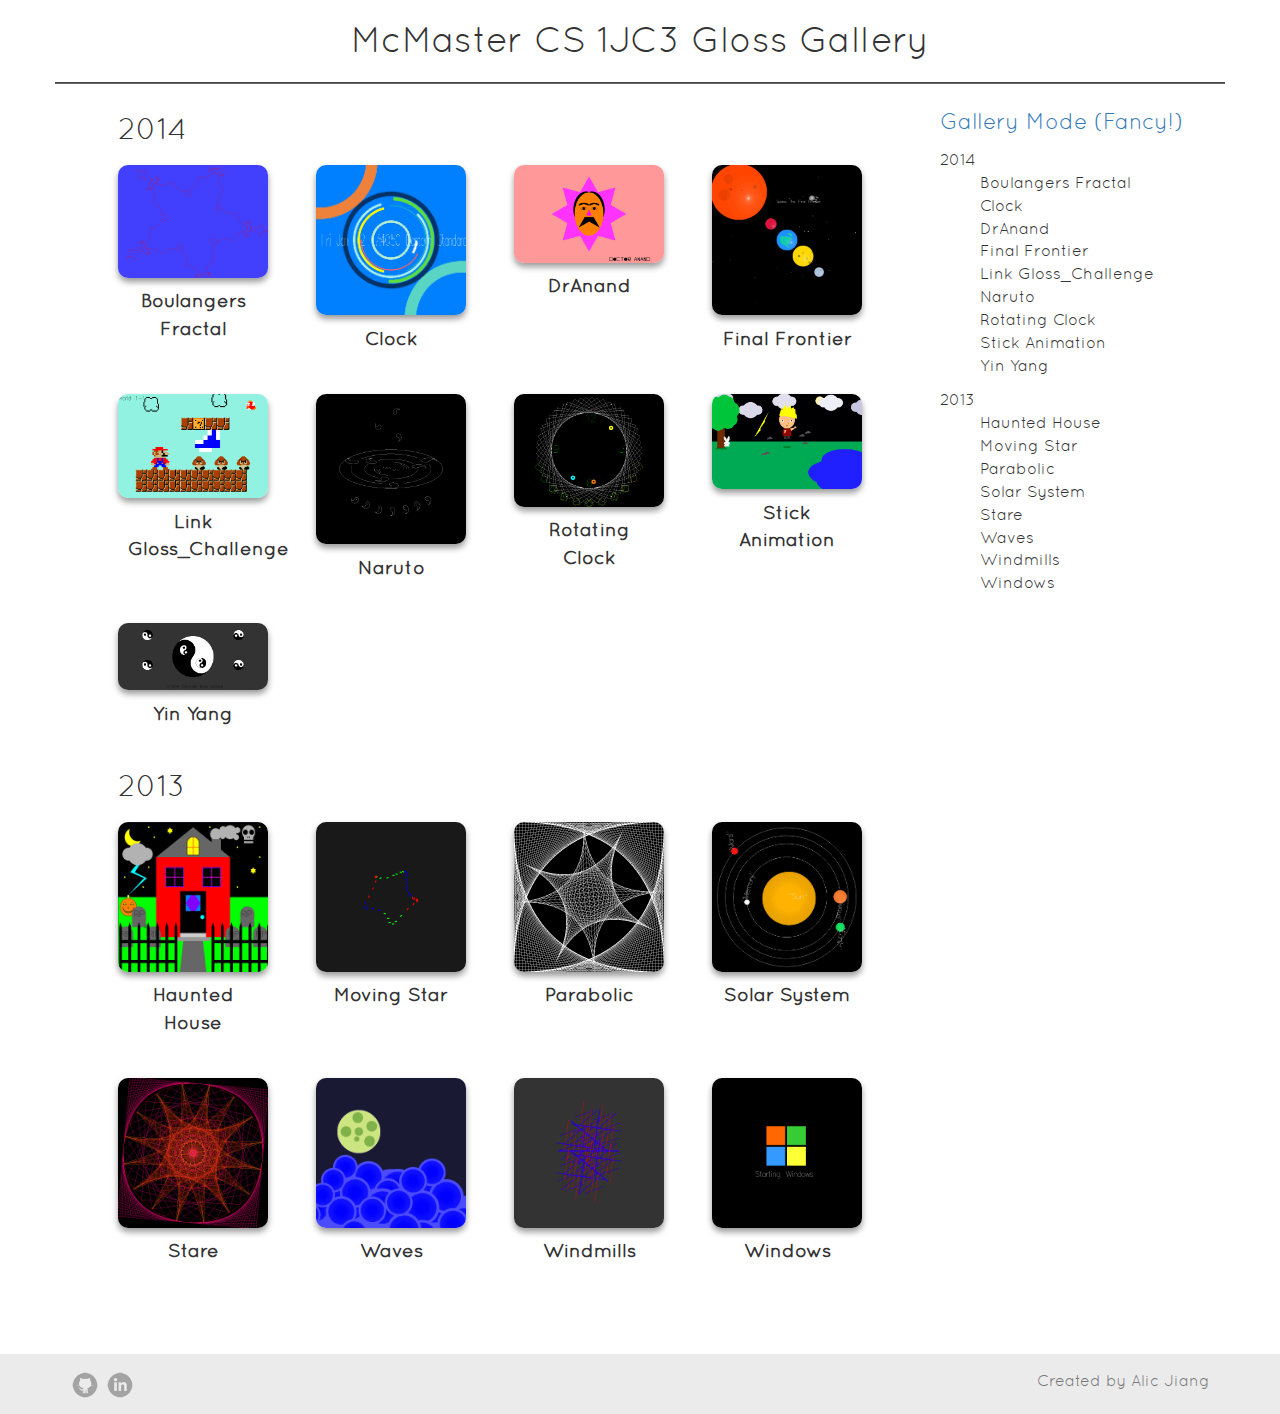
<file: index.html>
<!DOCTYPE HTML PUBLIC "-//W3C//DTD HTML 4.01 Transitional//EN" "http://www.w3.org/TR/html4/loose.dtd">
<html>
<head>
    <meta http-equiv="Content-Type" content="text/html; charset=UTF-8" />
	<title>Gloss Gallery</title>
	<script src="js/jquery-1.11.2.min.js" type="text/javascript"></script>
    <script src="js/jquery.prettyPhoto.js" type="text/javascript"></script>
    <!-- bootstrap -->
    <link rel="stylesheet" href="bootstrap/bootstrap.min.css">
	<link rel="stylesheet" href="bootstrap/bootstrap-theme.min.css">
	<script src="bootstrap/bootstrap.min.js"></script>
	<!--  -->
    <script src="js/data.js" type="text/javascript"></script>
    <script src="js/script.js" type="text/javascript"></script>
    <link rel="stylesheet" type="text/css" href="css/common.css" />
    <link rel="stylesheet" type="text/css" href="css/index.css" />
    <link rel="stylesheet" href="css/prettyPhoto.css" type="text/css" media="screen" title="prettyPhoto main stylesheet" charset="utf-8" />
</head>

<body>
	<!-- If more examples/projects are to be added, please add them into data.js under js folder -->
	<header class="container">
		<center>
			<a href=""><h1>McMaster CS 1JC3 Gloss Gallery</h1></a>
		</center>
	</header>

	<div id="content" class="container">
		 <div id="sidebar" class="col-xs-4 col-sm-4 col-md-3">
		 	<div id="galleryMode"><a href="gallery.html">Gallery Mode (Fancy!)</a></div>
		 </div>

		 <div id="main" class="col-xs-8 col-sm-8 col-md-9">
		 	<!-- <div id="HauntedHouse" class="icon">
		 		<div class="picture">
		 			<img alt="HauntedHouse" src="images/HauntedHouse.png" />
		 		</div>
		 		<div class="name">
		 			HauntedHouse
		 		</div>
		 	</div> -->

		 	<!-- individual examples -->
		 	<!-- <div id="HauntedHouse" class="project">
		 		<div class="name">
		 			<h2>Haunted House</h2>
		 		</div>
		 		<div class="author">
		 			<p>By Mackenzie Campbell, Manaar Hyder, Maya Ramamurthy</p>
		 		</div>
		 		<div class="demo">
		 			<img src="images/HauntedHouse.png" alt="">
		 		</div>
		 		<div class="description">
		 			<p>This is an image of a haunted house as a Halloween theme</p>
		 		</div>
		 		<div class="file">
		 			<a href=""><p>Click here to download the haskell source code.</p></a>
		 		</div>
		 	</div> -->

		 </div>
	</div>

	<footer class="footer">
		<div class="container">
			<div class="social_icons">
				<a href="http://github.com/alicj" title="Github"><img src="images/github-icon.png" alt="Github" height="30" width="30"></a>
				<a href="http://ca.linkedin.com/in/alicj" title="LinkedIn"><img src="images/linkedin-icon.png" alt="LinkedIn" height="30" width="30"></a>
			</div>
			<div class="footer-text">
				<p class="text-muted">Created by Alic Jiang</p>
			</div>
		</div>
	</footer>

</body>
</html>
</file>
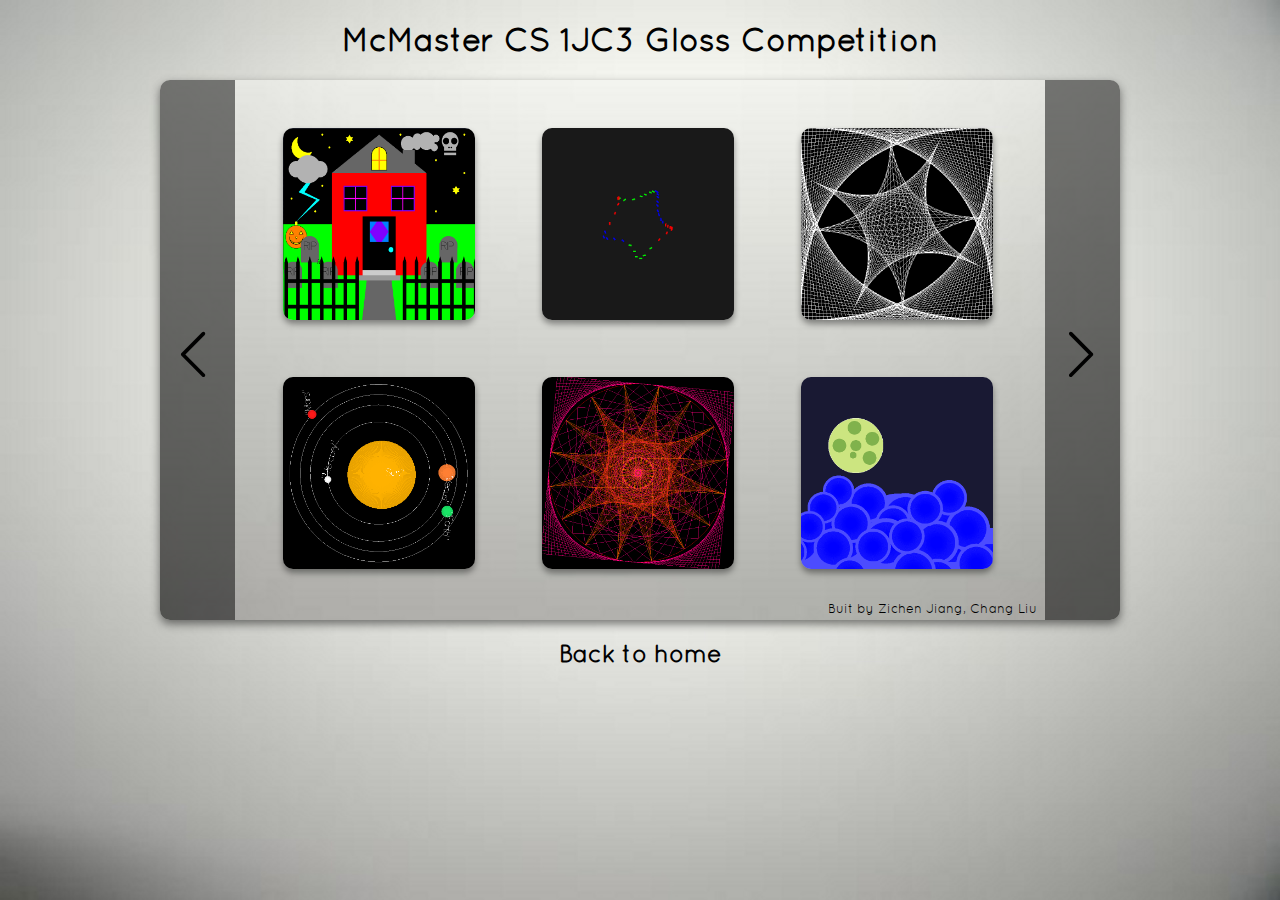
<file: gallery.html>
<!DOCTYPE HTML PUBLIC "-//W3C//DTD HTML 4.01 Transitional//EN" "http://www.w3.org/TR/html4/loose.dtd">
<html>
<head>
    <meta http-equiv="Content-Type" content="text/html; charset=UTF-8" />
	<title>Gloss Gallery</title>
	<script src="js/jquery-1.11.2.min.js" type="text/javascript"></script>
    <script src="js/jquery.prettyPhoto.js" type="text/javascript"></script>
    <script src="js/data.js" type="text/javascript"></script>
    <script src="js/gallery.js" type="text/javascript"></script>
    <link rel="stylesheet" type="text/css" href="css/common.css" />
    <link rel="stylesheet" type="text/css" href="css/gallery.css" />
    <link rel="stylesheet" href="css/prettyPhoto.css" type="text/css" media="screen" title="prettyPhoto main stylesheet" charset="utf-8" />
</head>

<body>
	<!-- If more examples/projects are to be added, please add them into functions.js under js folder -->
	<center><h1>McMaster CS 1JC3 Gloss Competition</h1></center>
	<div class="container">
		<div class="scroll left">&lt;</div>

		<div class="scroll right">&gt;</div>
		
	</div>

	<center class="back">
		<h2>
			<a href="index.html">Back to home</a>
		</h2>
	</center>
</body>
</html>
</file>
<file: css/common.css>
@font-face{font-family:'quicksandregular';
	src:url('../fonts/quicksand-regular-webfont.eot');
	src:url('../fonts/quicksand-regular-webfont.eot?#iefix') format('embedded-opentype'),
		url('../fonts/quicksand-regular-webfont.woff') format('woff'),
		url('../fonts/quicksand-regular-webfont.ttf') format('truetype'),
		url('../fonts/quicksand-regular-webfont.svg#quicksandregular') format('svg');
		font-weight:normal;font-style:normal
}

html, body {
	font-family: quicksandregular,Calibri,Helvetica,Arial,Tahoma,Verdana !important;
	font-size: 16px;
}

ol, ul {
	list-style: none;
}

/* Sticky footer styles
-------------------------------------------------- */
html {
  position: relative;
  min-height: 100%;
}
body {
  /* Margin bottom by footer height */
  margin-bottom: 60px;
}
.footer {
  position: absolute;
  bottom: 0;
  width: 100%;
  /* Set the fixed height of the footer here */
  height: 60px;
  background-color: #ebebeb;
}
/* Custom footer
-----------------------------------------------------------*/
.footer {
	padding: 16px 0;
}

.social_icons {
	float: left;
}

.social_icons img {
    opacity: 0.3;
}

.footer-text {
	float: right;
}
</file>
<file: css/index.css>
header {
	padding-bottom: 12px;
	border-bottom: 1px solid #444;
}

header a {
	color: #333;
}

header a:hover {
	text-decoration: none;
	color: #333;
}

#content {
	border-top: 1px solid #666;
	margin-bottom: 1.5em;
	height: 100%
}

#sidebar {
	/*border-right: 2px solid #666;*/
	height: 100%;
	float: right;
}

#galleryMode {
	font-size: 22px;
	margin-top: 1em;
}

#main {
	padding: 1.8em 0 0 3em ;
	margin-bottom: 3em;
}

#sidebar .year {
	margin: 12px 0 0 ;
	cursor: pointer;
}

#sidebar ul li {
	cursor: pointer;
}

#sidebar .year:hover, #sidebar ul li:hover {
	color: rgb(76,158,217)
}

#main h2 {
	margin: 0 0 20px;
}

.icon {
	display: inline-block;
	margin: 0 3em 2em 0;
	cursor: pointer;
	vertical-align: top;
}

.icon:hover {
	opacity: 0.75;
}

.icon .picture {
	border-radius: 10px;
	width: 150px;
	box-shadow: 0 4px 6px rgba(0,0,0,0.4);
}

.icon .picture img {
	width: 100%;
	border-radius: 10px;
}

.icon .name {
	display: inline-block;
	padding: 0.5em;
	margin: 0;
	font-size: larger;
	font-weight: 700;
	text-align: center;
	width: 150px;
}

.project .name h2 {
	font-weight: 700;
	margin: 0;
	text-align: center;
}

.project .author {
	margin: 0 0 20px;
	text-align: center;
}

.project .demo {
	margin: 0 auto;
	box-shadow: 0 2px 8px rgba(0,0,0,0.4);
	margin-bottom: 20px;
}

.project .demo {
	width: 70%;
}

.project .demo img {
	width: 100%;
}

.project .demo, .project .demo img {
	/*height: 500px;*/
	border-radius: 4px;
	background-image: url('../images/play.png');
	background-size: ;
	background-repeat: no-repeat;
	background-position: center center;
}

.project .demo:hover {
	opacity: 0.75;

}

.project p {
	margin-top: 10px;
}
</file>
<file: css/prettyPhoto.css>
div.pp_default .pp_top,div.pp_default .pp_top .pp_middle,div.pp_default .pp_top .pp_left,div.pp_default .pp_top .pp_right,div.pp_default .pp_bottom,div.pp_default .pp_bottom .pp_left,div.pp_default .pp_bottom .pp_middle,div.pp_default .pp_bottom .pp_right{height:13px}
div.pp_default .pp_top .pp_left{background:url(../images/prettyPhoto/default/sprite.png) -78px -93px no-repeat}
div.pp_default .pp_top .pp_middle{background:url(../images/prettyPhoto/default/sprite_x.png) top left repeat-x}
div.pp_default .pp_top .pp_right{background:url(../images/prettyPhoto/default/sprite.png) -112px -93px no-repeat}
div.pp_default .pp_content .ppt{color:#f8f8f8}
div.pp_default .pp_content_container .pp_left{background:url(../images/prettyPhoto/default/sprite_y.png) -7px 0 repeat-y;padding-left:13px}
div.pp_default .pp_content_container .pp_right{background:url(../images/prettyPhoto/default/sprite_y.png) top right repeat-y;padding-right:13px}
div.pp_default .pp_next:hover{background:url(../images/prettyPhoto/default/sprite_next.png) center right no-repeat;cursor:pointer}
div.pp_default .pp_previous:hover{background:url(../images/prettyPhoto/default/sprite_prev.png) center left no-repeat;cursor:pointer}
div.pp_default .pp_expand{background:url(../images/prettyPhoto/default/sprite.png) 0 -29px no-repeat;cursor:pointer;width:28px;height:28px}
div.pp_default .pp_expand:hover{background:url(../images/prettyPhoto/default/sprite.png) 0 -56px no-repeat;cursor:pointer}
div.pp_default .pp_contract{background:url(../images/prettyPhoto/default/sprite.png) 0 -84px no-repeat;cursor:pointer;width:28px;height:28px}
div.pp_default .pp_contract:hover{background:url(../images/prettyPhoto/default/sprite.png) 0 -113px no-repeat;cursor:pointer}
div.pp_default .pp_close{width:30px;height:30px;background:url(../images/prettyPhoto/default/sprite.png) 2px 1px no-repeat;cursor:pointer}
div.pp_default .pp_gallery ul li a{background:url(../images/prettyPhoto/default/default_thumb.png) center center #f8f8f8;border:1px solid #aaa}
div.pp_default .pp_social{margin-top:7px}
div.pp_default .pp_gallery a.pp_arrow_previous,div.pp_default .pp_gallery a.pp_arrow_next{position:static;left:auto}
div.pp_default .pp_nav .pp_play,div.pp_default .pp_nav .pp_pause{background:url(../images/prettyPhoto/default/sprite.png) -51px 1px no-repeat;height:30px;width:30px}
div.pp_default .pp_nav .pp_pause{background-position:-51px -29px}
div.pp_default a.pp_arrow_previous,div.pp_default a.pp_arrow_next{background:url(../images/prettyPhoto/default/sprite.png) -31px -3px no-repeat;height:20px;width:20px;margin:4px 0 0}
div.pp_default a.pp_arrow_next{left:52px;background-position:-82px -3px}
div.pp_default .pp_content_container .pp_details{margin-top:5px}
div.pp_default .pp_nav{clear:none;height:30px;width:110px;position:relative}
div.pp_default .pp_nav .currentTextHolder{font-family:Georgia;font-style:italic;color:#999;font-size:11px;left:75px;line-height:25px;position:absolute;top:2px;margin:0;padding:0 0 0 10px}
div.pp_default .pp_close:hover,div.pp_default .pp_nav .pp_play:hover,div.pp_default .pp_nav .pp_pause:hover,div.pp_default .pp_arrow_next:hover,div.pp_default .pp_arrow_previous:hover{opacity:0.7}
div.pp_default .pp_description{font-size:11px;font-weight:700;line-height:14px;margin:5px 50px 5px 0}
div.pp_default .pp_bottom .pp_left{background:url(../images/prettyPhoto/default/sprite.png) -78px -127px no-repeat}
div.pp_default .pp_bottom .pp_middle{background:url(../images/prettyPhoto/default/sprite_x.png) bottom left repeat-x}
div.pp_default .pp_bottom .pp_right{background:url(../images/prettyPhoto/default/sprite.png) -112px -127px no-repeat}
div.pp_default .pp_loaderIcon{background:url(../images/prettyPhoto/default/loader.gif) center center no-repeat}
div.light_rounded .pp_top .pp_left{background:url(../images/prettyPhoto/light_rounded/sprite.png) -88px -53px no-repeat}
div.light_rounded .pp_top .pp_right{background:url(../images/prettyPhoto/light_rounded/sprite.png) -110px -53px no-repeat}
div.light_rounded .pp_next:hover{background:url(../images/prettyPhoto/light_rounded/btnNext.png) center right no-repeat;cursor:pointer}
div.light_rounded .pp_previous:hover{background:url(../images/prettyPhoto/light_rounded/btnPrevious.png) center left no-repeat;cursor:pointer}
div.light_rounded .pp_expand{background:url(../images/prettyPhoto/light_rounded/sprite.png) -31px -26px no-repeat;cursor:pointer}
div.light_rounded .pp_expand:hover{background:url(../images/prettyPhoto/light_rounded/sprite.png) -31px -47px no-repeat;cursor:pointer}
div.light_rounded .pp_contract{background:url(../images/prettyPhoto/light_rounded/sprite.png) 0 -26px no-repeat;cursor:pointer}
div.light_rounded .pp_contract:hover{background:url(../images/prettyPhoto/light_rounded/sprite.png) 0 -47px no-repeat;cursor:pointer}
div.light_rounded .pp_close{width:75px;height:22px;background:url(../images/prettyPhoto/light_rounded/sprite.png) -1px -1px no-repeat;cursor:pointer}
div.light_rounded .pp_nav .pp_play{background:url(../images/prettyPhoto/light_rounded/sprite.png) -1px -100px no-repeat;height:15px;width:14px}
div.light_rounded .pp_nav .pp_pause{background:url(../images/prettyPhoto/light_rounded/sprite.png) -24px -100px no-repeat;height:15px;width:14px}
div.light_rounded .pp_arrow_previous{background:url(../images/prettyPhoto/light_rounded/sprite.png) 0 -71px no-repeat}
div.light_rounded .pp_arrow_next{background:url(../images/prettyPhoto/light_rounded/sprite.png) -22px -71px no-repeat}
div.light_rounded .pp_bottom .pp_left{background:url(../images/prettyPhoto/light_rounded/sprite.png) -88px -80px no-repeat}
div.light_rounded .pp_bottom .pp_right{background:url(../images/prettyPhoto/light_rounded/sprite.png) -110px -80px no-repeat}
div.dark_rounded .pp_top .pp_left{background:url(../images/prettyPhoto/dark_rounded/sprite.png) -88px -53px no-repeat}
div.dark_rounded .pp_top .pp_right{background:url(../images/prettyPhoto/dark_rounded/sprite.png) -110px -53px no-repeat}
div.dark_rounded .pp_content_container .pp_left{background:url(../images/prettyPhoto/dark_rounded/contentPattern.png) top left repeat-y}
div.dark_rounded .pp_content_container .pp_right{background:url(../images/prettyPhoto/dark_rounded/contentPattern.png) top right repeat-y}
div.dark_rounded .pp_next:hover{background:url(../images/prettyPhoto/dark_rounded/btnNext.png) center right no-repeat;cursor:pointer}
div.dark_rounded .pp_previous:hover{background:url(../images/prettyPhoto/dark_rounded/btnPrevious.png) center left no-repeat;cursor:pointer}
div.dark_rounded .pp_expand{background:url(../images/prettyPhoto/dark_rounded/sprite.png) -31px -26px no-repeat;cursor:pointer}
div.dark_rounded .pp_expand:hover{background:url(../images/prettyPhoto/dark_rounded/sprite.png) -31px -47px no-repeat;cursor:pointer}
div.dark_rounded .pp_contract{background:url(../images/prettyPhoto/dark_rounded/sprite.png) 0 -26px no-repeat;cursor:pointer}
div.dark_rounded .pp_contract:hover{background:url(../images/prettyPhoto/dark_rounded/sprite.png) 0 -47px no-repeat;cursor:pointer}
div.dark_rounded .pp_close{width:75px;height:22px;background:url(../images/prettyPhoto/dark_rounded/sprite.png) -1px -1px no-repeat;cursor:pointer}
div.dark_rounded .pp_description{margin-right:85px;color:#fff}
div.dark_rounded .pp_nav .pp_play{background:url(../images/prettyPhoto/dark_rounded/sprite.png) -1px -100px no-repeat;height:15px;width:14px}
div.dark_rounded .pp_nav .pp_pause{background:url(../images/prettyPhoto/dark_rounded/sprite.png) -24px -100px no-repeat;height:15px;width:14px}
div.dark_rounded .pp_arrow_previous{background:url(../images/prettyPhoto/dark_rounded/sprite.png) 0 -71px no-repeat}
div.dark_rounded .pp_arrow_next{background:url(../images/prettyPhoto/dark_rounded/sprite.png) -22px -71px no-repeat}
div.dark_rounded .pp_bottom .pp_left{background:url(../images/prettyPhoto/dark_rounded/sprite.png) -88px -80px no-repeat}
div.dark_rounded .pp_bottom .pp_right{background:url(../images/prettyPhoto/dark_rounded/sprite.png) -110px -80px no-repeat}
div.dark_rounded .pp_loaderIcon{background:url(../images/prettyPhoto/dark_rounded/loader.gif) center center no-repeat}
div.dark_square .pp_left,div.dark_square .pp_middle,div.dark_square .pp_right,div.dark_square .pp_content{background:#000}
div.dark_square .pp_description{color:#fff;margin:0 85px 0 0}
div.dark_square .pp_loaderIcon{background:url(../images/prettyPhoto/dark_square/loader.gif) center center no-repeat}
div.dark_square .pp_expand{background:url(../images/prettyPhoto/dark_square/sprite.png) -31px -26px no-repeat;cursor:pointer}
div.dark_square .pp_expand:hover{background:url(../images/prettyPhoto/dark_square/sprite.png) -31px -47px no-repeat;cursor:pointer}
div.dark_square .pp_contract{background:url(../images/prettyPhoto/dark_square/sprite.png) 0 -26px no-repeat;cursor:pointer}
div.dark_square .pp_contract:hover{background:url(../images/prettyPhoto/dark_square/sprite.png) 0 -47px no-repeat;cursor:pointer}
div.dark_square .pp_close{width:75px;height:22px;background:url(../images/prettyPhoto/dark_square/sprite.png) -1px -1px no-repeat;cursor:pointer}
div.dark_square .pp_nav{clear:none}
div.dark_square .pp_nav .pp_play{background:url(../images/prettyPhoto/dark_square/sprite.png) -1px -100px no-repeat;height:15px;width:14px}
div.dark_square .pp_nav .pp_pause{background:url(../images/prettyPhoto/dark_square/sprite.png) -24px -100px no-repeat;height:15px;width:14px}
div.dark_square .pp_arrow_previous{background:url(../images/prettyPhoto/dark_square/sprite.png) 0 -71px no-repeat}
div.dark_square .pp_arrow_next{background:url(../images/prettyPhoto/dark_square/sprite.png) -22px -71px no-repeat}
div.dark_square .pp_next:hover{background:url(../images/prettyPhoto/dark_square/btnNext.png) center right no-repeat;cursor:pointer}
div.dark_square .pp_previous:hover{background:url(../images/prettyPhoto/dark_square/btnPrevious.png) center left no-repeat;cursor:pointer}
div.light_square .pp_expand{background:url(../images/prettyPhoto/light_square/sprite.png) -31px -26px no-repeat;cursor:pointer}
div.light_square .pp_expand:hover{background:url(../images/prettyPhoto/light_square/sprite.png) -31px -47px no-repeat;cursor:pointer}
div.light_square .pp_contract{background:url(../images/prettyPhoto/light_square/sprite.png) 0 -26px no-repeat;cursor:pointer}
div.light_square .pp_contract:hover{background:url(../images/prettyPhoto/light_square/sprite.png) 0 -47px no-repeat;cursor:pointer}
div.light_square .pp_close{width:75px;height:22px;background:url(../images/prettyPhoto/light_square/sprite.png) -1px -1px no-repeat;cursor:pointer}
div.light_square .pp_nav .pp_play{background:url(../images/prettyPhoto/light_square/sprite.png) -1px -100px no-repeat;height:15px;width:14px}
div.light_square .pp_nav .pp_pause{background:url(../images/prettyPhoto/light_square/sprite.png) -24px -100px no-repeat;height:15px;width:14px}
div.light_square .pp_arrow_previous{background:url(../images/prettyPhoto/light_square/sprite.png) 0 -71px no-repeat}
div.light_square .pp_arrow_next{background:url(../images/prettyPhoto/light_square/sprite.png) -22px -71px no-repeat}
div.light_square .pp_next:hover{background:url(../images/prettyPhoto/light_square/btnNext.png) center right no-repeat;cursor:pointer}
div.light_square .pp_previous:hover{background:url(../images/prettyPhoto/light_square/btnPrevious.png) center left no-repeat;cursor:pointer}
div.facebook .pp_top .pp_left{background:url(../images/prettyPhoto/facebook/sprite.png) -88px -53px no-repeat}
div.facebook .pp_top .pp_middle{background:url(../images/prettyPhoto/facebook/contentPatternTop.png) top left repeat-x}
div.facebook .pp_top .pp_right{background:url(../images/prettyPhoto/facebook/sprite.png) -110px -53px no-repeat}
div.facebook .pp_content_container .pp_left{background:url(../images/prettyPhoto/facebook/contentPatternLeft.png) top left repeat-y}
div.facebook .pp_content_container .pp_right{background:url(../images/prettyPhoto/facebook/contentPatternRight.png) top right repeat-y}
div.facebook .pp_expand{background:url(../images/prettyPhoto/facebook/sprite.png) -31px -26px no-repeat;cursor:pointer}
div.facebook .pp_expand:hover{background:url(../images/prettyPhoto/facebook/sprite.png) -31px -47px no-repeat;cursor:pointer}
div.facebook .pp_contract{background:url(../images/prettyPhoto/facebook/sprite.png) 0 -26px no-repeat;cursor:pointer}
div.facebook .pp_contract:hover{background:url(../images/prettyPhoto/facebook/sprite.png) 0 -47px no-repeat;cursor:pointer}
div.facebook .pp_close{width:22px;height:22px;background:url(../images/prettyPhoto/facebook/sprite.png) -1px -1px no-repeat;cursor:pointer}
div.facebook .pp_description{margin:0 37px 0 0}
div.facebook .pp_loaderIcon{background:url(../images/prettyPhoto/facebook/loader.gif) center center no-repeat}
div.facebook .pp_arrow_previous{background:url(../images/prettyPhoto/facebook/sprite.png) 0 -71px no-repeat;height:22px;margin-top:0;width:22px}
div.facebook .pp_arrow_previous.disabled{background-position:0 -96px;cursor:default}
div.facebook .pp_arrow_next{background:url(../images/prettyPhoto/facebook/sprite.png) -32px -71px no-repeat;height:22px;margin-top:0;width:22px}
div.facebook .pp_arrow_next.disabled{background-position:-32px -96px;cursor:default}
div.facebook .pp_nav{margin-top:0}
div.facebook .pp_nav p{font-size:15px;padding:0 3px 0 4px}
div.facebook .pp_nav .pp_play{background:url(../images/prettyPhoto/facebook/sprite.png) -1px -123px no-repeat;height:22px;width:22px}
div.facebook .pp_nav .pp_pause{background:url(../images/prettyPhoto/facebook/sprite.png) -32px -123px no-repeat;height:22px;width:22px}
div.facebook .pp_next:hover{background:url(../images/prettyPhoto/facebook/btnNext.png) center right no-repeat;cursor:pointer}
div.facebook .pp_previous:hover{background:url(../images/prettyPhoto/facebook/btnPrevious.png) center left no-repeat;cursor:pointer}
div.facebook .pp_bottom .pp_left{background:url(../images/prettyPhoto/facebook/sprite.png) -88px -80px no-repeat}
div.facebook .pp_bottom .pp_middle{background:url(../images/prettyPhoto/facebook/contentPatternBottom.png) top left repeat-x}
div.facebook .pp_bottom .pp_right{background:url(../images/prettyPhoto/facebook/sprite.png) -110px -80px no-repeat}
div.pp_pic_holder a:focus{outline:none}
div.pp_overlay{background:#000;display:none;left:0;position:absolute;top:0;width:100%;z-index:9500}
div.pp_pic_holder{display:none;position:absolute;width:100px;z-index:10000}
.pp_content{height:40px;min-width:40px}
* html .pp_content{width:40px}
.pp_content_container{position:relative;text-align:left;width:100%}
.pp_content_container .pp_left{padding-left:20px}
.pp_content_container .pp_right{padding-right:20px}
.pp_content_container .pp_details{float:left;margin:10px 0 2px}
.pp_description{display:none;margin:0}
.pp_social{float:left;margin:0}
.pp_social .facebook{float:left;margin-left:5px;width:55px;overflow:hidden}
.pp_social .twitter{float:left}
.pp_nav{clear:right;float:left;margin:3px 10px 0 0}
.pp_nav p{float:left;white-space:nowrap;margin:2px 4px}
.pp_nav .pp_play,.pp_nav .pp_pause{float:left;margin-right:4px;text-indent:-10000px}
a.pp_arrow_previous,a.pp_arrow_next{display:block;float:left;height:15px;margin-top:3px;overflow:hidden;text-indent:-10000px;width:14px}
.pp_hoverContainer{position:absolute;top:0;width:100%;z-index:2000}
.pp_gallery{display:none;left:50%;margin-top:-50px;position:absolute;z-index:10000}
.pp_gallery div{float:left;overflow:hidden;position:relative}
.pp_gallery ul{float:left;height:35px;position:relative;white-space:nowrap;margin:0 0 0 5px;padding:0}
.pp_gallery ul a{border:1px rgba(0,0,0,0.5) solid;display:block;float:left;height:33px;overflow:hidden}
.pp_gallery ul a img{border:0}
.pp_gallery li{display:block;float:left;margin:0 5px 0 0;padding:0}
.pp_gallery li.default a{background:url(../images/prettyPhoto/facebook/default_thumbnail.gif) 0 0 no-repeat;display:block;height:33px;width:50px}
.pp_gallery .pp_arrow_previous,.pp_gallery .pp_arrow_next{margin-top:7px!important}
a.pp_next{background:url(../images/prettyPhoto/light_rounded/btnNext.png) 10000px 10000px no-repeat;display:block;float:right;height:100%;text-indent:-10000px;width:49%}
a.pp_previous{background:url(../images/prettyPhoto/light_rounded/btnNext.png) 10000px 10000px no-repeat;display:block;float:left;height:100%;text-indent:-10000px;width:49%}
a.pp_expand,a.pp_contract{cursor:pointer;display:none;height:20px;position:absolute;right:30px;text-indent:-10000px;top:10px;width:20px;z-index:20000}
a.pp_close{position:absolute;right:0;top:0;display:block;line-height:22px;text-indent:-10000px}
.pp_loaderIcon{display:block;height:24px;left:50%;position:absolute;top:50%;width:24px;margin:-12px 0 0 -12px}
#pp_full_res{line-height:1!important}
#pp_full_res .pp_inline{text-align:left}
#pp_full_res .pp_inline p{margin:0 0 15px}
div.ppt{color:#fff;display:none;font-size:17px;z-index:9999;margin:0 0 5px 15px}
div.pp_default .pp_content,div.light_rounded .pp_content{background-color:#fff}
div.pp_default #pp_full_res .pp_inline,div.light_rounded .pp_content .ppt,div.light_rounded #pp_full_res .pp_inline,div.light_square .pp_content .ppt,div.light_square #pp_full_res .pp_inline,div.facebook .pp_content .ppt,div.facebook #pp_full_res .pp_inline{color:#000}
div.pp_default .pp_gallery ul li a:hover,div.pp_default .pp_gallery ul li.selected a,.pp_gallery ul a:hover,.pp_gallery li.selected a{border-color:#fff}
div.pp_default .pp_details,div.light_rounded .pp_details,div.dark_rounded .pp_details,div.dark_square .pp_details,div.light_square .pp_details,div.facebook .pp_details{position:relative}
div.light_rounded .pp_top .pp_middle,div.light_rounded .pp_content_container .pp_left,div.light_rounded .pp_content_container .pp_right,div.light_rounded .pp_bottom .pp_middle,div.light_square .pp_left,div.light_square .pp_middle,div.light_square .pp_right,div.light_square .pp_content,div.facebook .pp_content{background:#fff}
div.light_rounded .pp_description,div.light_square .pp_description{margin-right:85px}
div.light_rounded .pp_gallery a.pp_arrow_previous,div.light_rounded .pp_gallery a.pp_arrow_next,div.dark_rounded .pp_gallery a.pp_arrow_previous,div.dark_rounded .pp_gallery a.pp_arrow_next,div.dark_square .pp_gallery a.pp_arrow_previous,div.dark_square .pp_gallery a.pp_arrow_next,div.light_square .pp_gallery a.pp_arrow_previous,div.light_square .pp_gallery a.pp_arrow_next{margin-top:12px!important}
div.light_rounded .pp_arrow_previous.disabled,div.dark_rounded .pp_arrow_previous.disabled,div.dark_square .pp_arrow_previous.disabled,div.light_square .pp_arrow_previous.disabled{background-position:0 -87px;cursor:default}
div.light_rounded .pp_arrow_next.disabled,div.dark_rounded .pp_arrow_next.disabled,div.dark_square .pp_arrow_next.disabled,div.light_square .pp_arrow_next.disabled{background-position:-22px -87px;cursor:default}
div.light_rounded .pp_loaderIcon,div.light_square .pp_loaderIcon{background:url(../images/prettyPhoto/light_rounded/loader.gif) center center no-repeat}
div.dark_rounded .pp_top .pp_middle,div.dark_rounded .pp_content,div.dark_rounded .pp_bottom .pp_middle{background:url(../images/prettyPhoto/dark_rounded/contentPattern.png) top left repeat}
div.dark_rounded .currentTextHolder,div.dark_square .currentTextHolder{color:#c4c4c4}
div.dark_rounded #pp_full_res .pp_inline,div.dark_square #pp_full_res .pp_inline{color:#fff}
.pp_top,.pp_bottom{height:20px;position:relative}
* html .pp_top,* html .pp_bottom{padding:0 20px}
.pp_top .pp_left,.pp_bottom .pp_left{height:20px;left:0;position:absolute;width:20px}
.pp_top .pp_middle,.pp_bottom .pp_middle{height:20px;left:20px;position:absolute;right:20px}
* html .pp_top .pp_middle,* html .pp_bottom .pp_middle{left:0;position:static}
.pp_top .pp_right,.pp_bottom .pp_right{height:20px;left:auto;position:absolute;right:0;top:0;width:20px}
.pp_fade,.pp_gallery li.default a img{display:none}
</file>
<file: css/gallery.css>
html {
	-webkit-touch-callout: none;
	-webkit-user-select: none;
	-khtml-user-select: none;
	-moz-user-select: none;
	-ms-user-select: none;
	user-select: none;
	width: 100%;
	height: 100%;
	margin: 0 auto;
	overflow:;
	background: url(../images/bg.jpg) center center no-repeat;
	background-size: 100% 100%;
}

a {
	text-decoration: none;
	color: #000;
}

a:hover{
color: rgb(7, 130, 197);
}

.container {
	width: 960px;
	margin: 1% auto 0;
	background: url(../images/bg.jpg) bottom center no-repeat;
	box-shadow: 0 4px 10px rgba(0,0,0,0.5);
	border-radius: 10px;
}

.example {
	width: 20%;
	text-align: center;
	float: left;
	margin: 5% 2% 1% 5%;
	border-radius: 10px;
	box-shadow: 0 4px 6px rgba(0,0,0,0.4);
	cursor: pointer;
	position: relative;
}

.picture {
	display: block;
	border-radius: 10px;
	overflow: hidden;
	position: absolute;
}

.picture img {
	width: 100%;
}

.info{
	position: absolute;
	display: none;
	width:100%;
	height:100%;
	border-radius: 10px;
	background-color: rgba(255,255,255,0.9);
}

.info p {
	padding: 0.5em;
	margin: 0;
}

.name {
	font-size: larger;
	font-weight: 700;
	color: rgb(9, 159, 241);
}

p.name {
	padding-top: 10%;
}

.video {
	width: 50px;
	height: 35px;
	background: url('../images/play.png');
	background-size: contain;
	display: block;
	margin: 5px auto;
}

.video a {
	display: block;
	line-height: 35px;
}

.subcontainer {
	width: 100%;
	height: 95%;
}

.scroll {
	width: 7.8%;
	background: rgba(0,0,0,0.5);
	text-align: center;
	cursor: pointer;
}

.scroll.left{
	float: left;
	border-top-left-radius: 10px;
	border-bottom-left-radius: 10px;
}

.scroll.right{
	float: right;
	border-top-right-radius: 10px;
	border-bottom-right-radius: 10px;
}

.contributor{
	float: right;
	padding: 0.83% 0.83% 0 0; 
	font-size: smaller;
}

@media screen 
and (max-width : 960px) {
	.container{
		width: 100%;
		margin: 0 auto;
	}

}

.footer {
}
</file>
